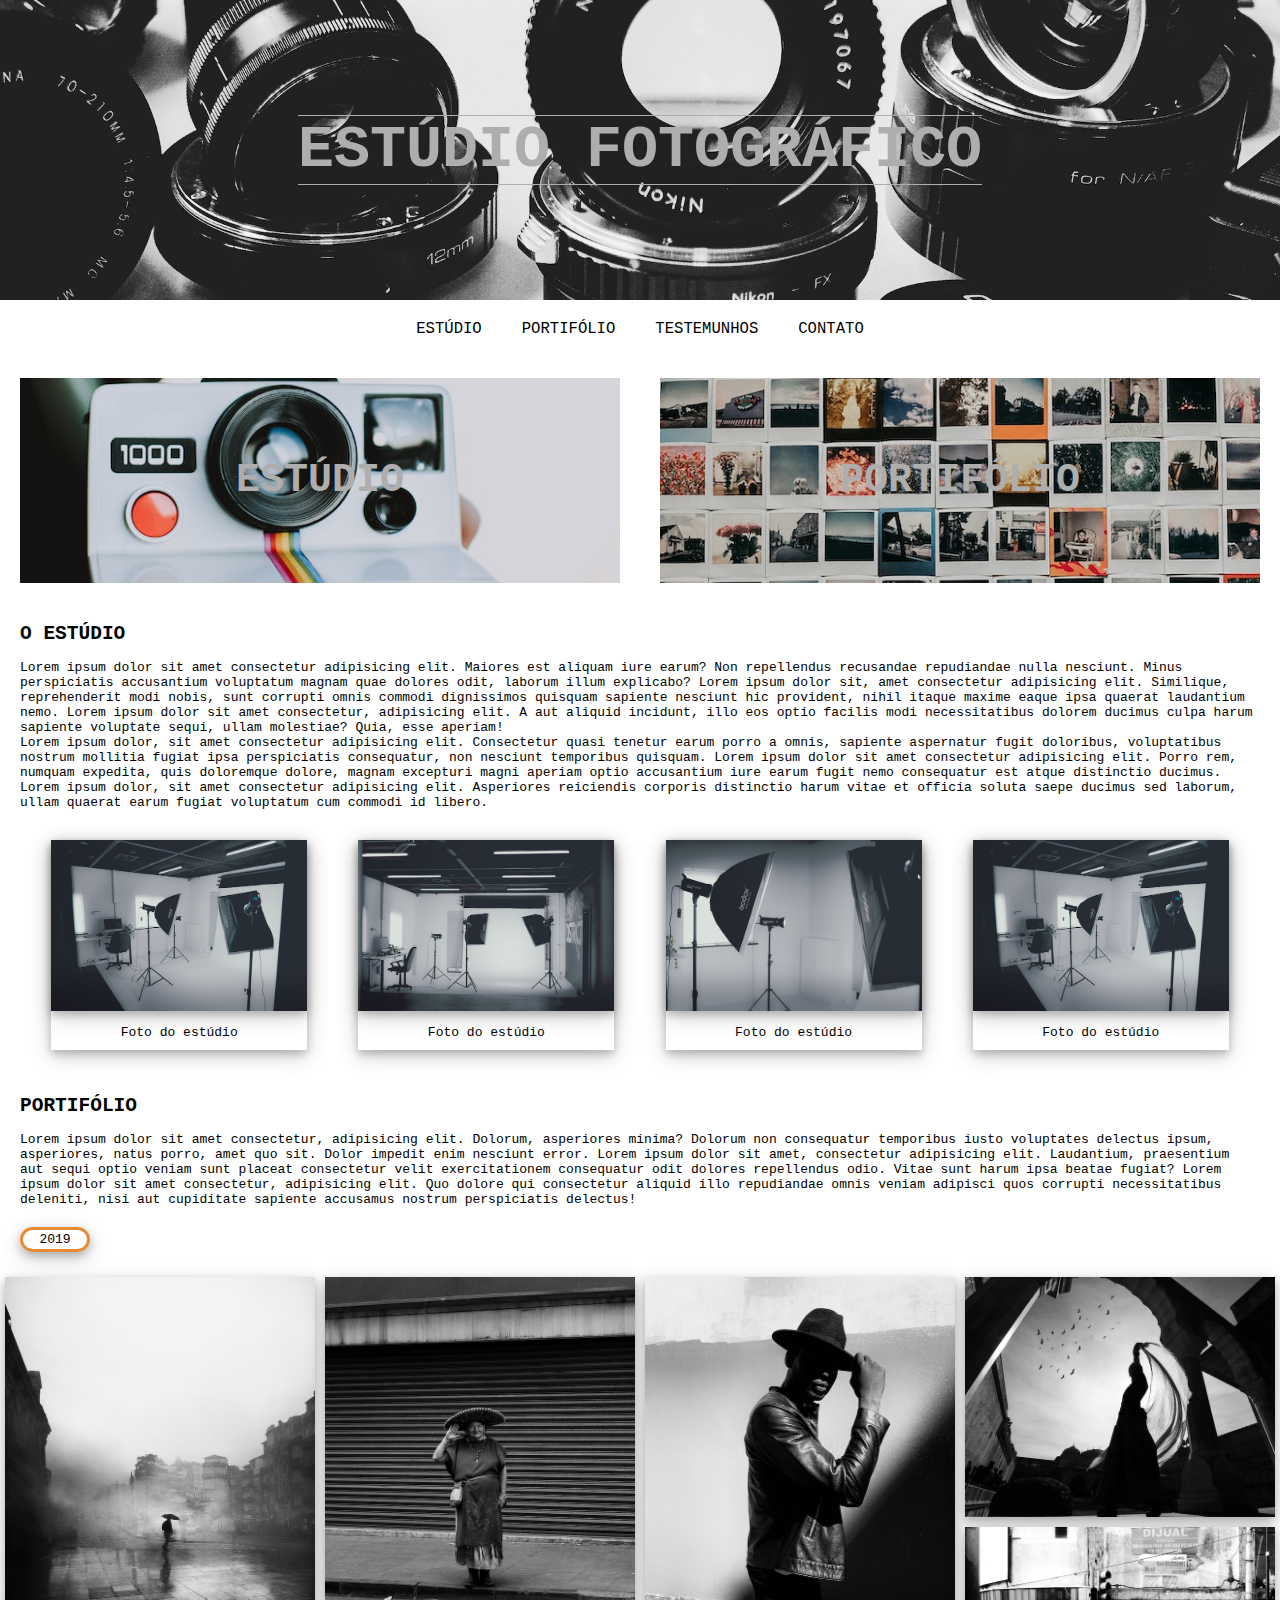
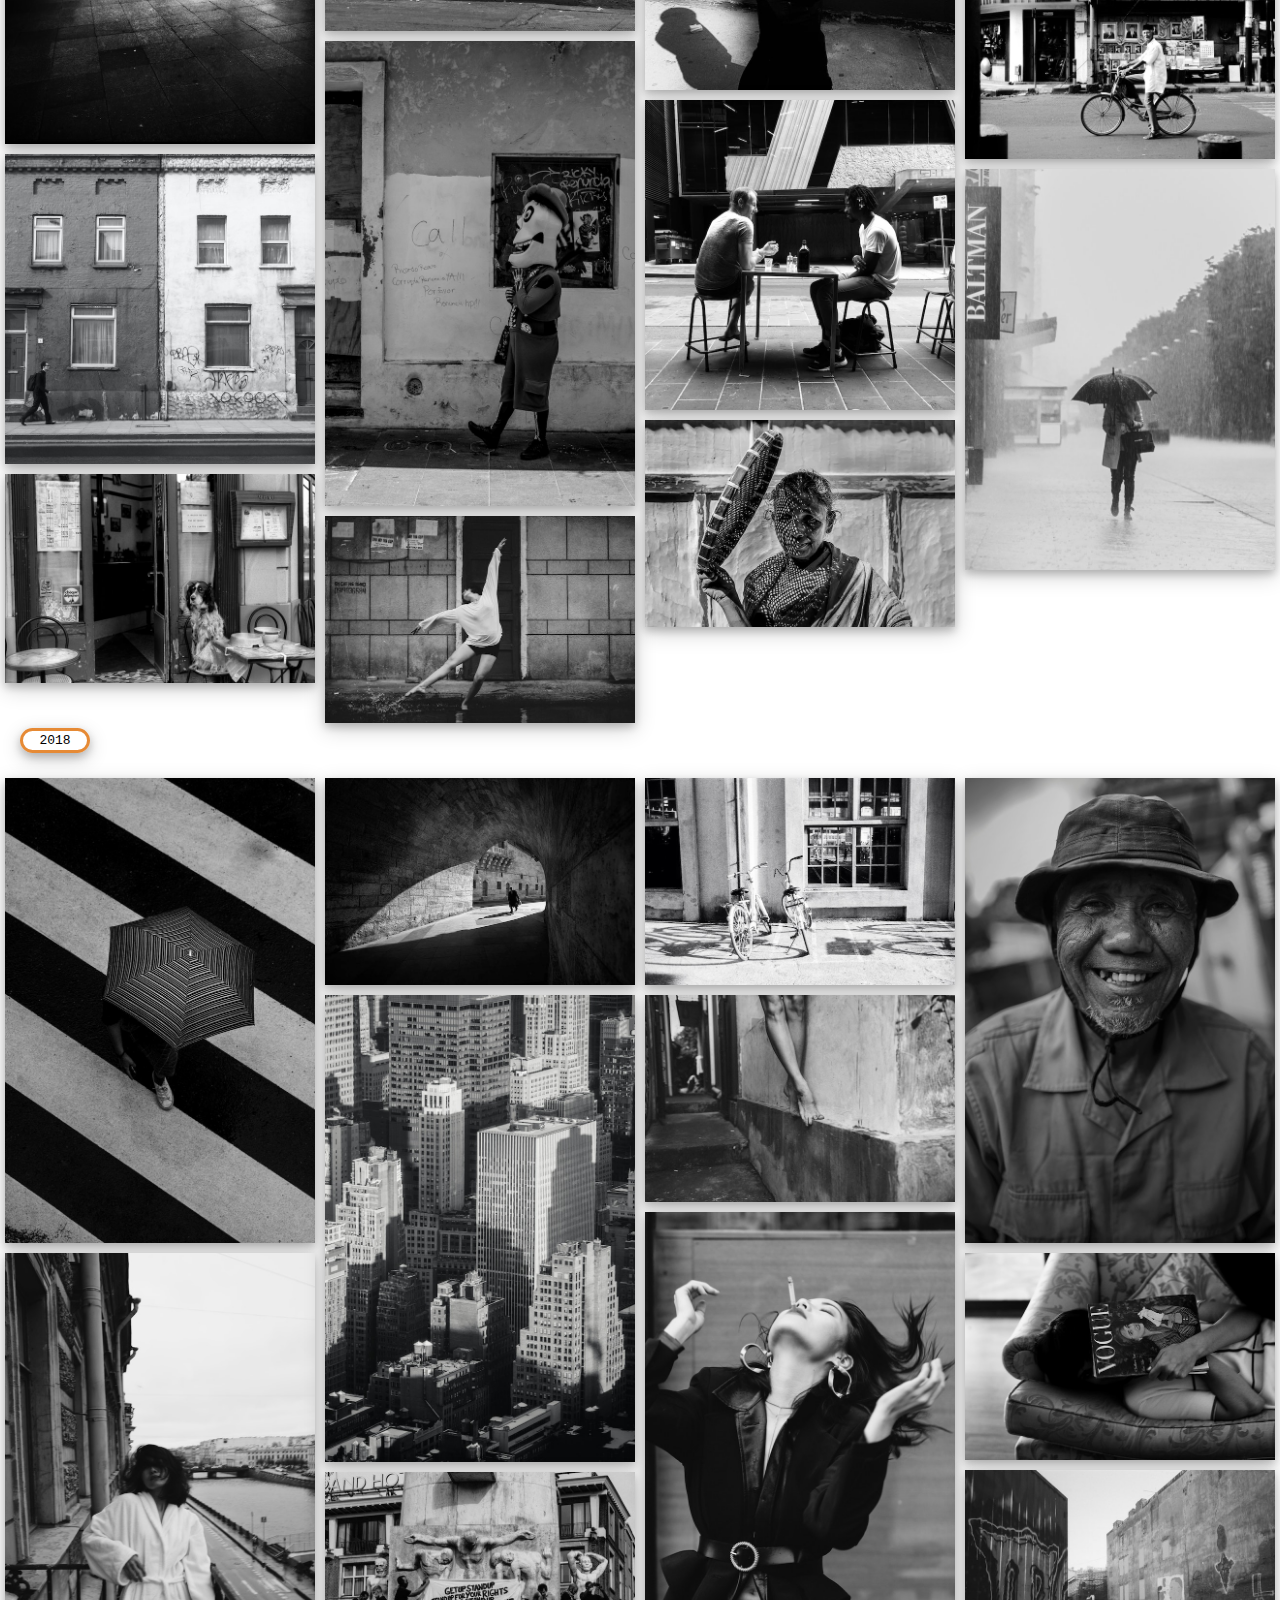
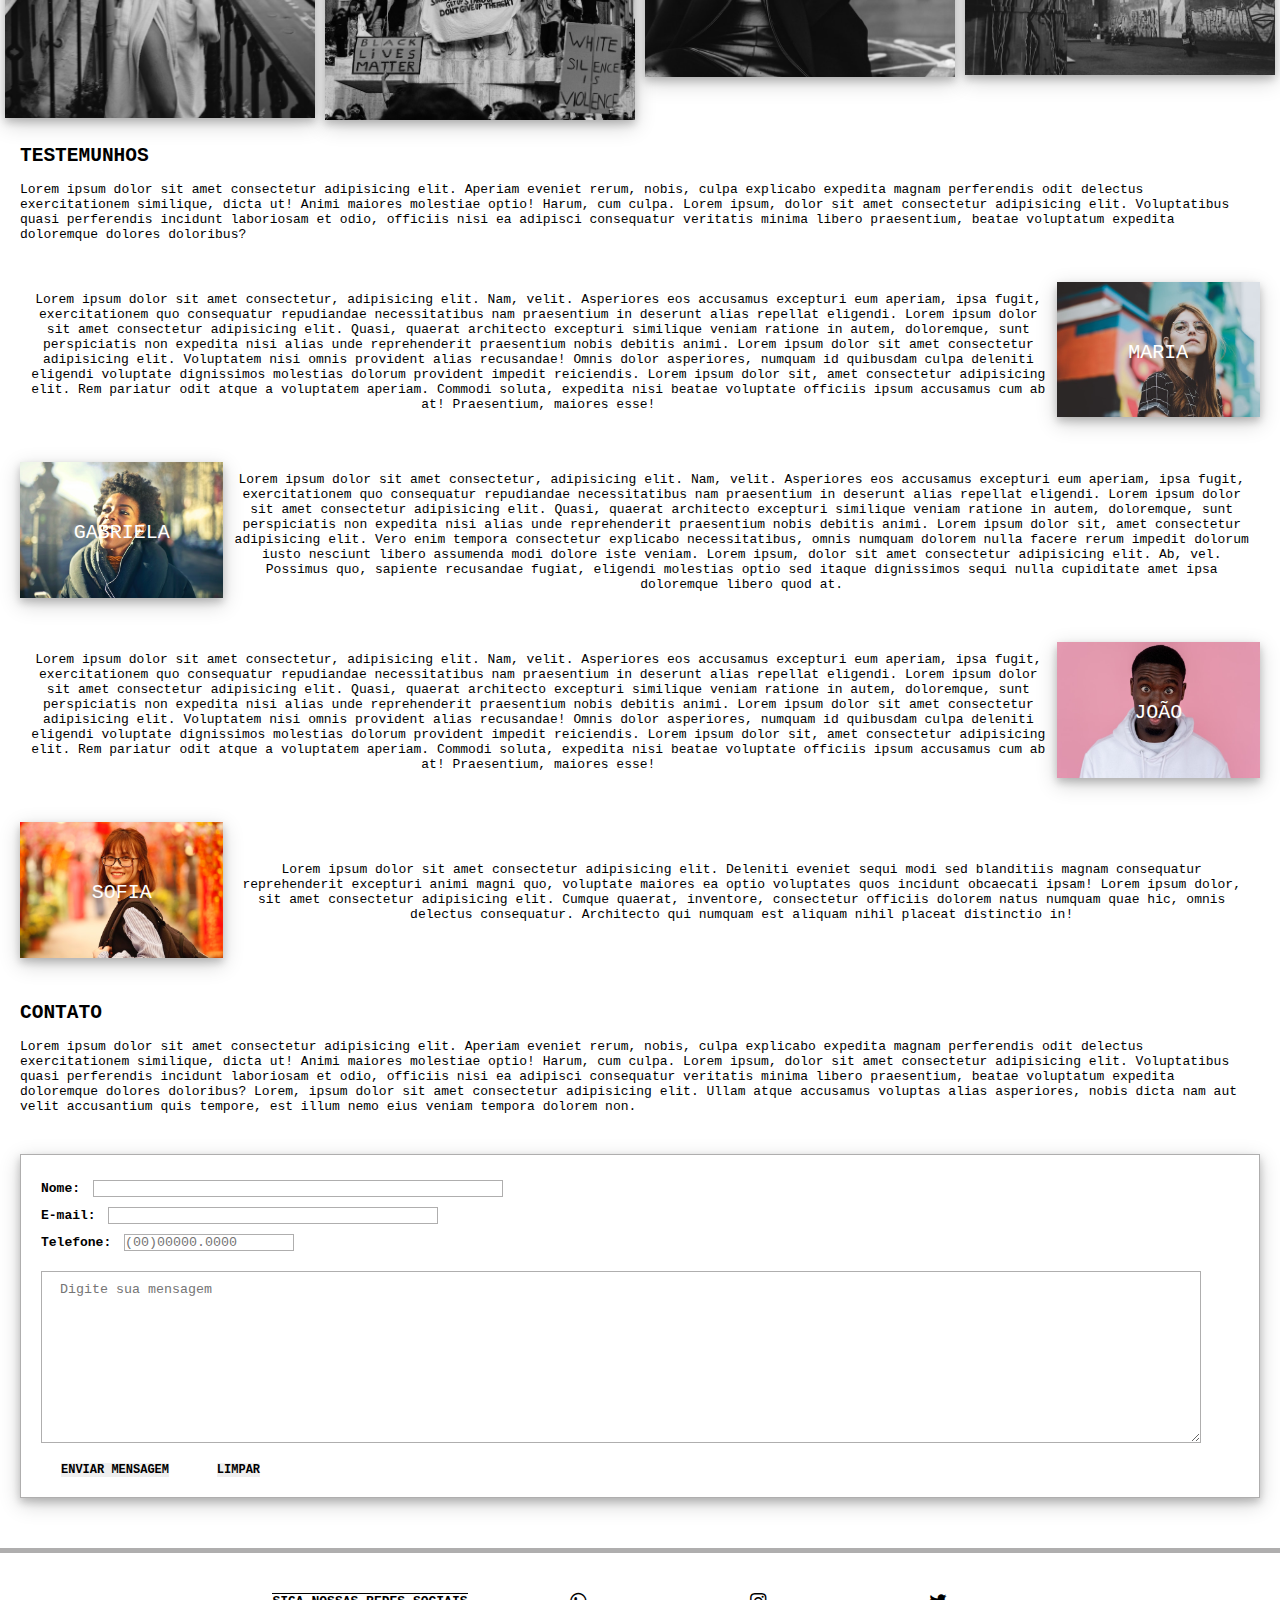
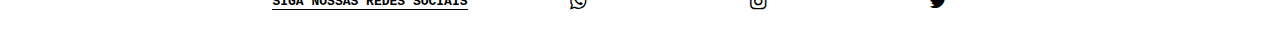
<file: Estudio Fotográfico/index.html>
<!DOCTYPE html>
<html lang="pt">

<head>
  <meta charset="UTF-8" />
  <meta http-equiv="X-UA-Compatible" content="IE=edge" />
  <meta name="viewport" content="width=device-width, initial-scale=1.0" />
  <link rel="icon" href="img/simbolo-de-interface-de-camera-fotografica-para-botao.png" />
  <link rel="stylesheet" href="style.css" />
  <link rel='stylesheet' href='https://cdnjs.cloudflare.com/ajax/libs/font-awesome/4.7.0/css/font-awesome.min.css'>
  <title>Estúdio Fotográfico</title>
</head>

<body>
  <header>
    <div class="inicio">
      <h1>ESTÚDIO FOTOGRÁFICO</h1>
    </div>
  </header>
  <nav>
    <ul>
      <div class="nav">
        <div style="margin: 20px">
          <p> <a href="index.html#Estudio">ESTÚDIO</a> </p>
        </div>
        <div style="margin: 20px">
          <p> <a href="index.html#Portifolio">PORTIFÓLIO</a> </p>
        </div>
        <div style="margin: 20px">
          <p> <a href="index.html#Testemunhos">TESTEMUNHOS</a> </p>
        </div>
        <div style="margin: 20px">
          <p> <a href="index.html#Contato"" >CONTATO</a> </p>
        </div>
      </div>
    </ul>
  </nav>
    <section>
      <div id="imagensIniciais">
        <div id="estudio" class="imagensIniciais">
          <h1>ESTÚDIO</h1>
        </div>
        <div id="portifolio" class="imagensIniciais">
          <h1>PORTIFÓLIO</h1>
        </div>
      </div>
    </section>
    <section>
      <div class="text">
        <h2 id="Estudio">O ESTÚDIO</h2>
        <br>
        <p>Lorem ipsum dolor sit amet consectetur adipisicing elit. Maiores est aliquam iure earum? Non repellendus
              recusandae repudiandae nulla nesciunt. Minus perspiciatis accusantium voluptatum magnam quae dolores odit,
              laborum illum explicabo? Lorem ipsum dolor sit, amet consectetur adipisicing elit. Similique,
              reprehenderit modi nobis, sunt corrupti omnis commodi dignissimos quisquam sapiente nesciunt hic
              provident, nihil itaque maxime eaque ipsa quaerat laudantium nemo. Lorem ipsum dolor sit amet consectetur,
              adipisicing elit. A aut aliquid incidunt, illo eos optio facilis modi necessitatibus dolorem ducimus culpa
              harum sapiente voluptate sequi, ullam molestiae? Quia, esse aperiam! </p>
        <p>Lorem ipsum dolor, sit amet consectetur adipisicing elit. Consectetur quasi tenetur earum porro a omnis,
              sapiente aspernatur fugit doloribus, voluptatibus nostrum mollitia fugiat ipsa perspiciatis consequatur,
              non nesciunt temporibus quisquam. Lorem ipsum dolor sit amet consectetur adipisicing elit. Porro rem,
              numquam expedita, quis doloremque dolore, magnam excepturi magni aperiam optio accusantium iure earum
              fugit nemo consequatur est atque distinctio ducimus. Lorem ipsum dolor, sit amet consectetur adipisicing
              elit. Asperiores reiciendis corporis distinctio harum vitae et officia soluta saepe ducimus sed laborum,
              ullam quaerat earum fugiat voluptatum cum commodi id libero. </p>
      </div>
      <div class="galeriaEstudio">
        <div class="polaroid">
          <img src="img/fotoestudio1.jpg" alt="">
            <div class="container">
              <p>Foto do estúdio</p>
            </div>
        </div>
        <div class="polaroid">
          <img src="img/fotoestudio3.jpg" alt="">
            <div class="container">
              <p>Foto do estúdio</p>
            </div>
        </div>
        <div class="polaroid">
          <img src="img/fotoestudio2.jpg" alt="">
            <div class="container">
              <p>Foto do estúdio</p>
            </div>
        </div>
        <div class="polaroid">
          <img src="img/fotoestudio1.jpg" alt="">
            <div class="container">
              <p>Foto do estúdio</p>
            </div>
        </div>
      </div>
      </section>
      <section>
        <div class="text">
          <h2 id="Portifolio">PORTIFÓLIO</h2>
          <br>
          <p>Lorem ipsum dolor sit amet consectetur, adipisicing elit. Dolorum, asperiores minima? Dolorum non
              consequatur temporibus iusto voluptates delectus ipsum, asperiores, natus porro, amet quo sit. Dolor
              impedit enim nesciunt error. Lorem ipsum dolor sit amet, consectetur adipisicing elit. Laudantium,
              praesentium aut sequi optio veniam sunt placeat consectetur velit exercitationem consequatur odit dolores
              repellendus odio. Vitae sunt harum ipsa beatae fugiat? Lorem ipsum dolor sit amet consectetur, adipisicing
              elit. Quo dolore qui consectetur aliquid illo repudiandae omnis veniam adipisci quos corrupti
              necessitatibus deleniti, nisi aut cupiditate sapiente accusamus nostrum perspiciatis delectus!</p>
        </div>
        <div class="year">
          <p>2019</p>
        </div>
        <div class="photos">
          <div class="photos-column">
            <div class="photo-item">
              <img src="img/portifolio1.jpg" alt="">
            </div>
            <div class="photo-item">
              <img src="img/portifolio2.jpg" alt="">
            </div>
            <div class="photo-item">
              <img src="img/portifolio12.jpg" alt="">
            </div>
          </div>
          <div class="photos-column">
            <div class="photo-item">
              <img src="img/portifolio3.jpg" alt="">
            </div>
              <div class="photo-item">
                <img src="img/portifolio4.jpg" alt="">
              </div>
              <div class="photo-item">
                <img src="img/portifolio11.jpg" alt="">
              </div>
            </div>
            <div class="photos-column">
              <div class="photo-item">
                <img src="img/portifolio5.jpg" alt="">
              </div>
              <div class="photo-item">
                <img src="img/portifolio6.jpg" alt="">
              </div>
              <div class="photo-item">
                <img src="img/portifolio10.jpg" alt="">
              </div>
            </div>
            <div class="photos-column">
              <div class="photo-item">
                <img src="img/portifolio7.jpg" alt="">
              </div>
              <div class="photo-item">
                <img src="img/portifolio8.jpg" alt="">
              </div>
              <div class="photo-item">
                <img src="img/portigolio9.jpg" alt="">
              </div>
            </div>
        </div>
        <div class="year">
          <p>2018</p>
        </div>
        <div class="photos">
            <div class="photos-column">
              <div class="photo-item">
                <img src="img/portifolio13.jpg" alt="">
              </div>
              <div class="photo-item">
                <img src="img/portifolio14.jpg" alt="">
              </div>
            </div>
            <div class="photos-column">
              <div class="photo-item">
                <img src="img/portifolio16.jpg" alt="">
              </div>
              <div class="photo-item">
                <img src="img/portifolio17.jpg" alt="">
              </div>
              <div class="photo-item">
                <img src="img/portifolio18.jpg" alt="">
              </div>
            </div>
            <div class="photos-column">
              <div class="photo-item">
                <img src="img/portifolio19.jpg" alt="">
              </div>
              <div class="photo-item">
                <img src="img/portifolio20.jpg" alt="">
              </div>
              <div class="photo-item">
                <img src="img/portifolio15.jpg" alt="">
              </div>
            </div>
            <div class="photos-column">
              <div class="photo-item">
                <img src="img/portifolio21.jpg" alt="">
              </div>
              <div class="photo-item">
                <img src="img/portifolio22.jpg" alt="">
              </div>
              <div class="photo-item">
                <img src="img/portifolio23.jpg" alt="">
              </div>
            </div>
        </div>
      </section>
      <section>
        <div class="text">
          <h2 id="Testemunhos">TESTEMUNHOS</h2>
          <br>
          <p>Lorem ipsum dolor sit amet consectetur adipisicing elit. Aperiam eveniet rerum, nobis, culpa explicabo
              expedita magnam perferendis odit delectus exercitationem similique, dicta ut! Animi maiores molestiae
              optio! Harum, cum culpa. Lorem ipsum, dolor sit amet consectetur adipisicing elit. Voluptatibus quasi
              perferendis incidunt laboriosam et odio, officiis nisi ea adipisci consequatur veritatis minima libero
              praesentium, beatae voluptatum expedita doloremque dolores doloribus?</p>
        </div>
        <div id="testemunhos-direita">
          <div class="testemunho">
            <img src="img/pessoa1.jpg" alt="avatar" class="image">
            <div class="overlay-direita"></div>
            <div class="text-nome">MARIA</div>
          </div>
          <div class="text-testemunho">
            <p>Lorem ipsum dolor sit amet consectetur, adipisicing elit. Nam, velit. Asperiores eos accusamus
                excepturi eum aperiam, ipsa fugit, exercitationem quo consequatur repudiandae necessitatibus nam
                praesentium in deserunt alias repellat eligendi. Lorem ipsum dolor sit amet consectetur adipisicing
                elit. Quasi, quaerat architecto excepturi similique veniam ratione in autem, doloremque, sunt
                perspiciatis non expedita nisi alias unde reprehenderit praesentium nobis debitis animi. Lorem ipsum
                dolor sit amet consectetur adipisicing elit. Voluptatem nisi omnis provident alias recusandae! Omnis
                dolor asperiores, numquam id quibusdam culpa deleniti eligendi voluptate dignissimos molestias dolorum
                provident impedit reiciendis. Lorem ipsum dolor sit, amet consectetur adipisicing elit. Rem pariatur
                odit atque a voluptatem aperiam. Commodi soluta, expedita nisi beatae voluptate officiis ipsum accusamus
                cum ab at! Praesentium, maiores esse!</p>
          </div>
        </div>
        <div id="testemunhos-esquerda">
          <div class="testemunho">
            <img src="img/pessoa2.jpg" alt="avatar" class="image">
            <div class="overlay-esquerda"></div>
            <div class="text-nome">GABRIELA</div>
          </div>
          <div class="text-testemunho">
            <p>Lorem ipsum dolor sit amet consectetur, adipisicing elit. Nam, velit. Asperiores eos accusamus
                excepturi eum aperiam, ipsa fugit, exercitationem quo consequatur repudiandae necessitatibus nam
                praesentium in deserunt alias repellat eligendi. Lorem ipsum dolor sit amet consectetur adipisicing
                elit. Quasi, quaerat architecto excepturi similique veniam ratione in autem, doloremque, sunt
                perspiciatis non expedita nisi alias unde reprehenderit praesentium nobis debitis animi. Lorem ipsum
                dolor sit, amet consectetur adipisicing elit. Vero enim tempora consectetur explicabo necessitatibus,
                omnis numquam dolorem nulla facere rerum impedit dolorum iusto nesciunt libero assumenda modi dolore
                iste veniam. Lorem ipsum, dolor sit amet consectetur adipisicing elit. Ab, vel. Possimus quo, sapiente
                recusandae fugiat, eligendi molestias optio sed itaque dignissimos sequi nulla cupiditate amet ipsa
                doloremque libero quod at.</p>
          </div>
        </div>
        <div id="testemunhos-direita">
          <div class="testemunho">
            <img src="img/pessoa3.jpg" alt="avatar" class="image">
            <div class="overlay-direita"></div>
            <div class="text-nome">JOÃO</div>
          </div>
          <div class="text-testemunho">
            <p>Lorem ipsum dolor sit amet consectetur, adipisicing elit. Nam, velit. Asperiores eos accusamus
                excepturi eum aperiam, ipsa fugit, exercitationem quo consequatur repudiandae necessitatibus nam
                praesentium in deserunt alias repellat eligendi. Lorem ipsum dolor sit amet consectetur adipisicing
                elit. Quasi, quaerat architecto excepturi similique veniam ratione in autem, doloremque, sunt
                perspiciatis non expedita nisi alias unde reprehenderit praesentium nobis debitis animi. Lorem ipsum
                dolor sit amet consectetur adipisicing elit. Voluptatem nisi omnis provident alias recusandae! Omnis
                dolor asperiores, numquam id quibusdam culpa deleniti eligendi voluptate dignissimos molestias dolorum
                provident impedit reiciendis. Lorem ipsum dolor sit, amet consectetur adipisicing elit. Rem pariatur
                odit atque a voluptatem aperiam. Commodi soluta, expedita nisi beatae voluptate officiis ipsum accusamus
                cum ab at! Praesentium, maiores esse!</p>
          </div>
        </div>
        <div id="testemunhos-esquerda">
          <div class="testemunho">
            <img src="img/pessoa4.jpg" alt="avatar" class="image">
            <div class="overlay-esquerda"></div>
            <div class="text-nome">SOFIA</div>
          </div>
          <div class="text-testemunho">
            <p>Lorem ipsum dolor sit amet consectetur adipisicing elit. Deleniti eveniet sequi modi sed blanditiis
                magnam consequatur reprehenderit excepturi animi magni quo, voluptate maiores ea optio voluptates quos
                incidunt obcaecati ipsam! Lorem ipsum dolor, sit amet consectetur adipisicing elit. Cumque quaerat,
                inventore, consectetur officiis dolorem natus numquam quae hic, omnis delectus consequatur. Architecto
                qui numquam est aliquam nihil placeat distinctio in! </p>
          </div>
        </div>
      </section>
      <section>
        <div class="text">
          <h2 id="Contato">CONTATO</h2>
          <br>
          <p>Lorem ipsum dolor sit amet consectetur adipisicing elit. Aperiam eveniet rerum, nobis, culpa explicabo
              expedita magnam perferendis odit delectus exercitationem similique, dicta ut! Animi maiores molestiae
              optio! Harum, cum culpa. Lorem ipsum, dolor sit amet consectetur adipisicing elit. Voluptatibus quasi
              perferendis incidunt laboriosam et odio, officiis nisi ea adipisci consequatur veritatis minima libero
              praesentium, beatae voluptatum expedita doloremque dolores doloribus? Lorem, ipsum dolor sit amet
              consectetur adipisicing elit. Ullam atque accusamus voluptas alias asperiores, nobis dicta nam aut velit
              accusantium quis tempore, est illum nemo eius veniam tempora dolorem non.</p>
        </div>
        <div class="form">
          <form action="feedback.html">
            <p style="font-weight: 600;">Nome: <input type="text" size="50" maxlength="40" name="nome"
                  pattern="[a-zA-Z\s]+$"></p>
            <p style="font-weight: 600;">E-mail: <input type="email" size="40" maxlength="40" name="email"></p>
            <p style="font-weight: 600;">Telefone: <input type="tel" size="20" maxlength="40" name="tel"
                  placeholder="(00)00000.0000" pattern="[0-9]+$"></p>
            <br>
            <textarea name="mensagem" cols="70" rows="10" placeholder=" Digite sua mensagem "></textarea>
            <br>
            <br>
            <button type="submit">ENVIAR MENSAGEM</button>
            <button type="reset" value="Limpar">LIMPAR</button>
          </form>
        </div>
      </section>
      <div id="endpage"></div>
        <footer>
          <div class="text">
            <h4>SIGA NOSSAS REDES SOCIAIS</h4>
          </div>
          <ul>
            <li>
              <a href="https://web.whatsapp.com/" target="_blank"> <i class="fa fa-whatsapp"></i> </a>
            </li>
            <li>
              <a href="https://www.instagram.com/yesgabio/" target="_blank"> <i class="fa fa-instagram"></i> </a>
            </li>
            <li><a href="https://twitter.com/yesgabio" target="_blank"> <i class="fa fa-twitter"></i> </a>
            </li>
          </ul>
        </footer>
  </body>
</html>
</file>
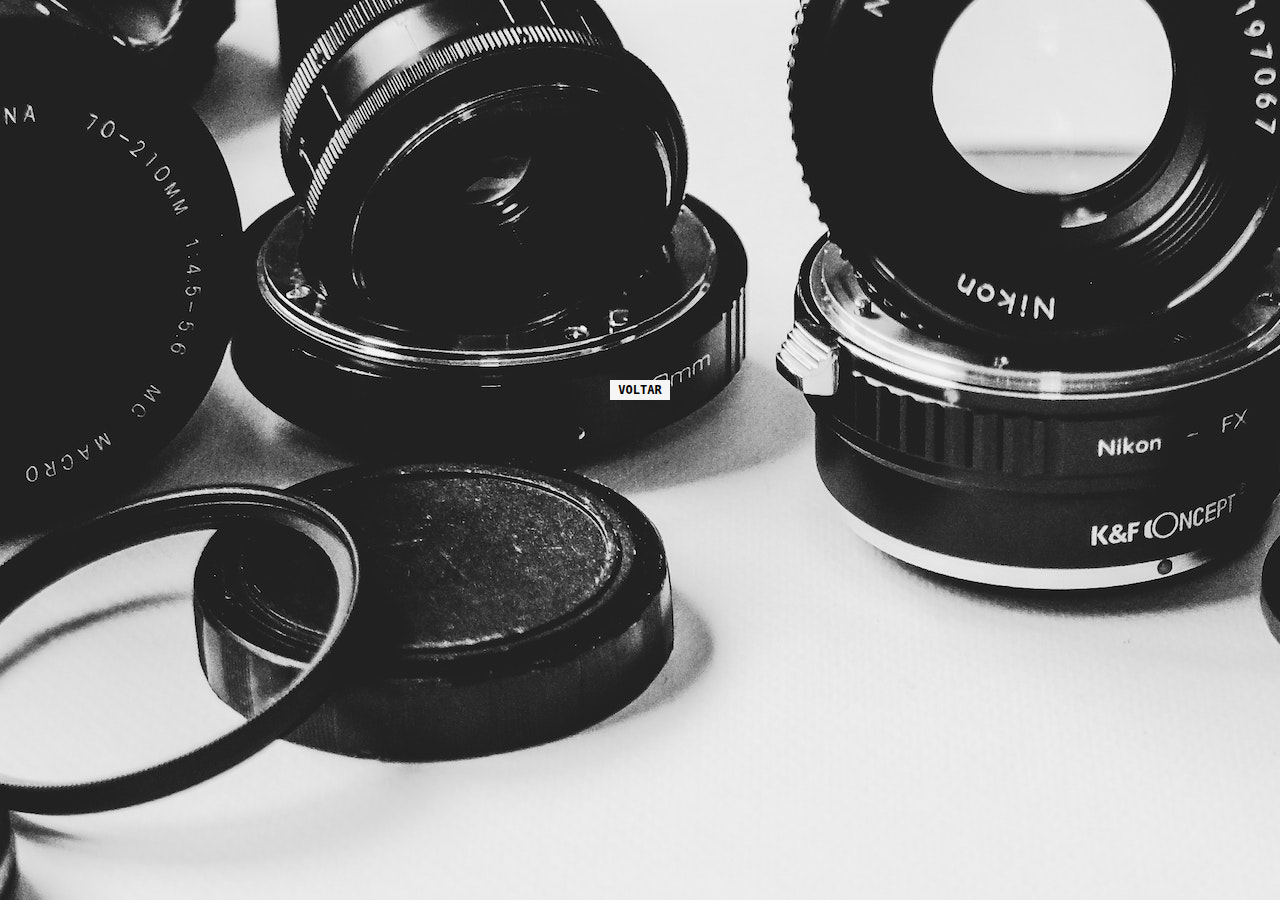
<file: Estudio Fotográfico/feedback.html>
<!DOCTYPE html>
<html lang="pt">
  <head>
    <meta charset="UTF-8" />
    <meta http-equiv="X-UA-Compatible" content="IE=edge" />
    <meta name="viewport" content="width=device-width, initial-scale=1.0" />
    <link rel="stylesheet" href="style.css" />
    <link
      rel="icon"
      href="img/simbolo-de-interface-de-camera-fotografica-para-botao.png"
    />
    <title>Estúdio Fotográfico</title>
  </head>
  <style>
    body {
      width: 100%;
      height: 400px;
      display: flex;
      flex-direction: column;
      justify-content: flex-end;
      align-items: center;
      background: url("img/fundo\ fotografia.jpg");
    }

    h1 {
      font-family: monospace;
      font-style: none !important;
      border: none !important;
      width: 100%;
      text-align: center;
      transform: scale(0.94);
      animation: scale 3s forwards cubic-bezier(0.5, 1, 0.89, 1);
    }

    /* CÓDIGO ABERTO PARA EFEITO DE TEXTO: */

    @keyframes scale {
      100% {
        transform: scale(1);
      }
    }

    span {
      display: inline-block;
      opacity: 0;
      filter: blur(4px);
    }

    span:nth-child(1) {
      animation: fade-in 0.8s 0.1s forwards cubic-bezier(0.11, 0, 0.5, 0);
    }

    span:nth-child(2) {
      animation: fade-in 0.8s 0.2s forwards cubic-bezier(0.11, 0, 0.5, 0);
    }

    span:nth-child(3) {
      animation: fade-in 0.8s 0.3s forwards cubic-bezier(0.11, 0, 0.5, 0);
    }

    @keyframes fade-in {
      100% {
        opacity: 1;
        filter: blur(0);
      }
    }

    button {
      background-color: whitesmoke;
      width: 60px;
      height: 20px;
      color: black !important;
      margin-top: 80px;
    }

    button:focus,
    button:hover {
      color: rgb(230, 138, 53) !important;
    }
  </style>
  <body>
    <h1>
      <span>AGRADECEMOS</span>
      <span>SUA</span>
      <span>MENSAGEM!</span>
    </h1>
    <form action="index.html">
      <button type="submit">VOLTAR</button>
    </form>
  </body>
</html>
</file>
<file: Estudio Fotográfico/style.css>
/* color project:
cinza: #afaeae;
preto: black;
branco: white;
detalhe laranja: rgb(230, 138, 53); 
sombra: box-shadow: 0 4px 8px 0 rgba(0, 0, 0, 0.2), 0 6px 20px 0 rgba(0, 0, 0, 0.19); */


* {
    padding:0;
    margin:0;
    vertical-align:baseline;
    list-style:none;
    border:0;
    font-family: monospace;
    }

header{
    background-image: url("img/fundo\ fotografia.jpg");
    background-size: cover;
}

.inicio{
    height: 300px;
    display: flex;
    justify-content: space-evenly;
    align-items: center;
}

h1{
    color: #afaeae;
    border: solid 1px #afaeae;
    font-size: 60px;
    border-inline-end-style: none;
    border-inline-start-style: none;
  }

.nav{
    display: flex;
    justify-content: center;
}

a{
    text-decoration: none;
    font-size: larger;
}
  a:link{color: black;}
  a:visited{color:black;}
  a:hover{color: rgb(230, 138, 53); text-decoration: line-through;}

#imagensIniciais{
    display: flex;
    justify-content: space-evenly;
}

.imagensIniciais{
    background-size: cover;
    padding: 80px;
    width: 40%;
    display: flex;
    justify-content: center;
    margin: 20px;
}

#portifolio{
    background-image: url("img/portifólio.jpg");
}

#estudio{
    background-image: url("img/estudio.jpg");
    background-position: center;
}

#portifolio h1, #estudio h1{
    color: #afaeae;
    border: none;
    font-size: 40px;
}

#portifolio h1:hover{
    color: rgb(230, 138, 53);
}

#estudio h1:hover{
    color: rgb(230, 138, 53);
}

.text{
    padding: 20px;
}

.polaroid {
    width: 20%;
    background-color: white;
    box-shadow: 0 4px 8px 0 rgba(0, 0, 0, 0.2), 0 6px 20px 0 rgba(0, 0, 0, 0.19);
    margin-bottom: 25px;
  }

.galeriaEstudio{
    display: flex;
    justify-content: space-evenly;
    margin-top: 10px;
}
  
.container {
    display: flex;
    justify-content: center;
    padding: 10px 20px;
}

.year{
    display: flex;
    margin-left: 20px;
    margin-bottom: 10px;
    width: 60px;
    border: solid rgb(230, 138, 53);
    border-radius: 30px;
    justify-content: center;
    padding: 2px;
    box-shadow: 0 4px 8px 0 rgba(0, 0, 0, 0.2), 0 6px 20px 0 rgba(0, 0, 0, 0.19);
}

.photos{
    display: flex;
    flex-direction: row;
    margin-top: 20px;
  }
  
  .photo-column{
    display: flex;
    flex-direction: column;
    width: 20%;
    
  }
  
  .photo-item{
    display: flex;
    justify-content: center;
    padding: 5px; 
    align-self: center;
    position: relative;
  }
  
  img{
    width: 100%;
    height: auto;
    box-shadow: 0 4px 8px 0 rgba(0, 0, 0, 0.2), 0 6px 20px 0 rgba(0, 0, 0, 0.19);
}

#testemunhos-direita{
    display: flex;
    padding: 20px;
    flex-direction: row-reverse;

}
#testemunhos-esquerda{
    display: flex;
    padding: 20px;
    flex-direction: row;

}

.testemunho {
    position: relative;
    width: 20%;
  }
    
.overlay-direita {
    position: absolute;
    bottom: 0;
    left: 100%;
    right: 0;
    background-color: rgb(230, 138, 53);
    overflow: hidden;
    width: 0;
    height: 100%;
    transition: .5s ease;
  }
  
  .testemunho:hover .overlay-direita {
    width: 100%;
    left: 0;
  }

  .overlay-esquerda {
    position: absolute;
    bottom: 0;
    left: 0;
    right: 0;
    background-color: rgb(230, 138, 53);
    overflow: hidden;
    width: 0;
    height: 100%;
    transition: .5s ease;
  }
  
  .testemunho:hover .overlay-esquerda {
    width: 100%;
  }
  
  .text-nome {
    white-space: nowrap; 
    color: white;
    font-size: 20px;
    position: absolute;
    overflow: hidden;
    top: 50%;
    left: 50%;
    transform: translate(-50%, -50%);
    -ms-transform: translate(-50%, -50%);
  }

  .text-testemunho{
    display: flex;
    width: 100%;
    align-items: center;
    text-align: center;
    margin: 10px;
  }

  .form{
    padding: 20px;
    border: #afaeae solid 1px;
    margin: 20px;
    box-shadow: 0 4px 8px 0 rgba(0, 0, 0, 0.2), 0 6px 20px 0 rgba(0, 0, 0, 0.19);
  }

  
input {
    margin: 5px;
    border: #afaeae solid 1px;
  }

  textarea{
    border: #afaeae solid 1px;
    padding: 10px;
    width: 95%;
  }

  button {
    font-size: 12px;
    color: black;
    font-weight: 600;
    cursor: pointer;
    position: relative;
    transition-timing-function: cubic-bezier(0.25, 0.8, 0.25, 1);
    transition-duration: 400ms;
    margin-left: 20px;
    margin-right: 20px;
  }
  
  /* EFEITOS DE BOTÃO: */

  button:focus,
  button:hover {
    color: rgb(230, 138, 53);
  }
  
  button:focus:after,
  button:hover:after {
    width: 100%;
    left: 0%;
  }
  
  button:after {
    content: "";
    pointer-events: none;
    bottom: -2px;
    left: 50%;
    position: absolute;
    width: 0%;
    height: 2px;
    background-color: rgb(230, 138, 53);
    transition-timing-function: cubic-bezier(0.25, 0.8, 0.25, 1);
    transition-duration: 400ms;
    transition-property: width, left;
  }

  #endpage{
    width: 100%;
    height: 5px;
    background-color: #afaeae;
    margin-top: 50px;
  }

  footer{
    display: flex;
    flex-direction: row;
    align-items: stretch;
    padding: 20px;
    text-combine-upright: all;
    justify-content: center;
  }

  ul{
    align-items: center;
    display: flex;
    justify-content: space-around;
  }

  li a, i{
    text-align: center;
    display: flex;
    width: 20vh;
  }
  
  h4{
    color: black;
    border: solid 1px black;
    border-inline-end-style: none;
    border-inline-start-style: none;
  }
</file>
